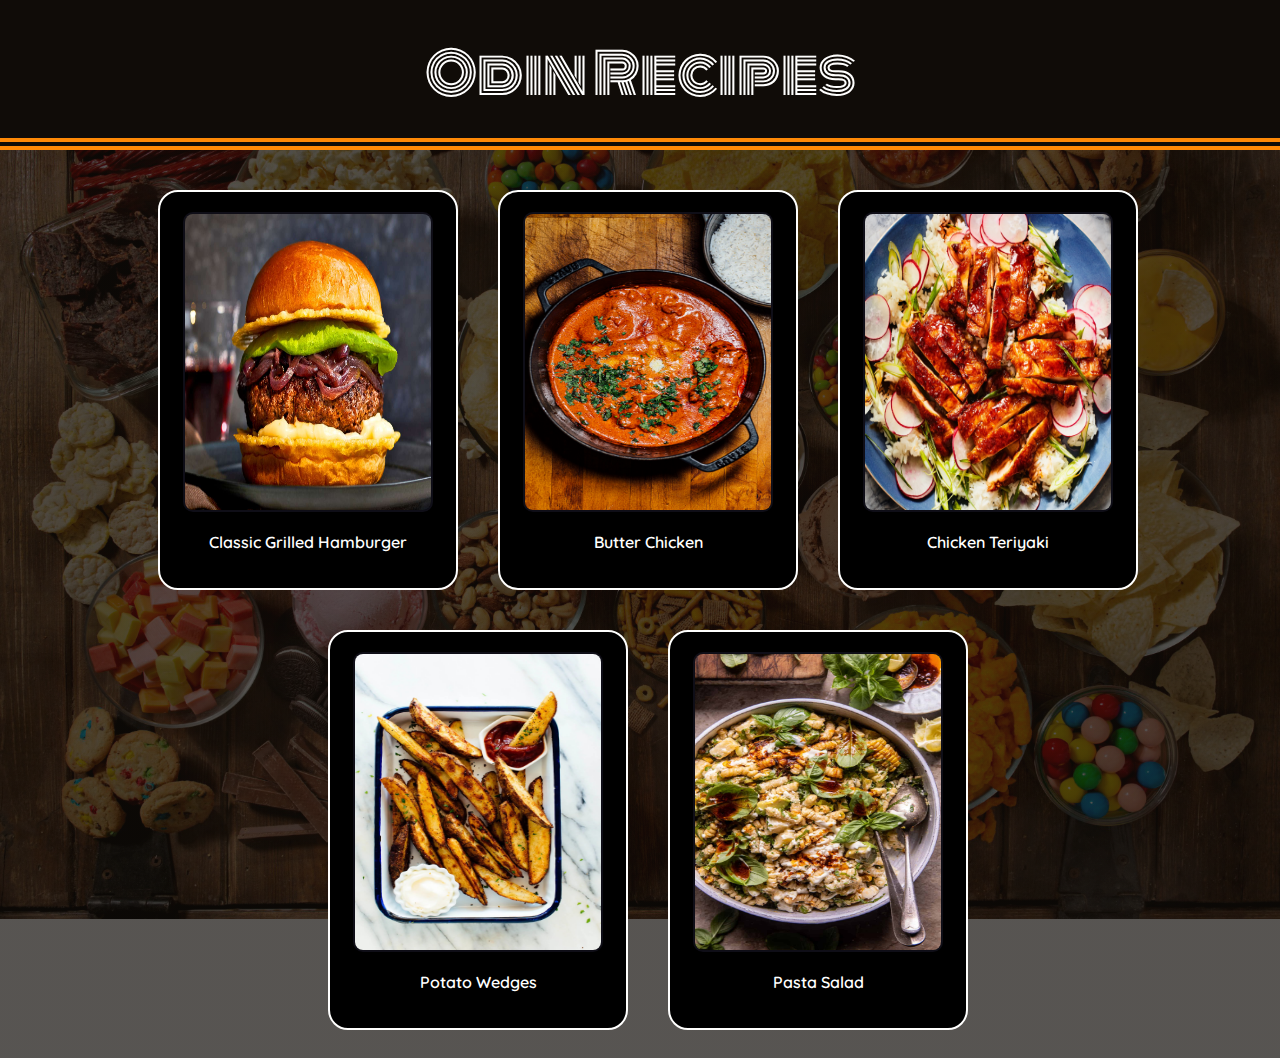
<file: index.html>
<!DOCTYPE html>
<html lang="en">
<head>
    <meta charset="UTF-8">
    <meta name="viewport" content="width=device-width, initial-scale=1.0">
    <title>Odin Recipes</title>
    <link rel="preconnect" href="https://fonts.googleapis.com">
    <link rel="preconnect" href="https://fonts.gstatic.com" crossorigin>
    <link href="https://fonts.googleapis.com/css2?family=Monoton&family=Bebas+Neue&family=Major+Mono+Display&family=Quicksand:wght@300..700&display=swap" rel="stylesheet">
    <link rel="stylesheet" href="styles.css" />
</head>
<body>
    <div class="title">  
        <h1>
            <a href="index.html">Odin Recipes</a>
        </h1>
    </div>
    <hr>
    <div class="recipes">
        <a href="./recipes/hamburger.html">
            <div class="recipe">           
                <img class="recipe-image" src="recipes/recipe-images/hamburger.jpg" />
                <p>Classic Grilled Hamburger</p>            
            </div>
        </a>
        <a href="./recipes/butterChicken.html">
            <div class="recipe">  
                <img class="recipe-image" src="recipes/recipe-images/bchicken.jpg" />
                <p class="recipe-text">Butter Chicken</p>
            </div>
        </a>
        <a href="./recipes/chickenTeriyaki.html">
            <div class="recipe">    
                <img class="recipe-image" src="recipes/recipe-images/teriyaki.jpg" />
                <p class="recipe-text">Chicken Teriyaki</p>
            </div>
        </a>
        <a href="./recipes/potatoWedges.html">
            <div class="recipe">
                <img class="recipe-image" src="recipes/recipe-images/pwedges.jpg" />
                <p class="recipe-text">Potato Wedges</p>
            </div>
        </a>
        <a href="./recipes/pastaSalad.html">
            <div class="recipe">
                <img class="recipe-image" src="recipes/recipe-images/psalad.jpg" />
                <p class="recipe-text">Pasta Salad</p>
            </div>
        </a>
    </div>
</body>
</html>
</file>
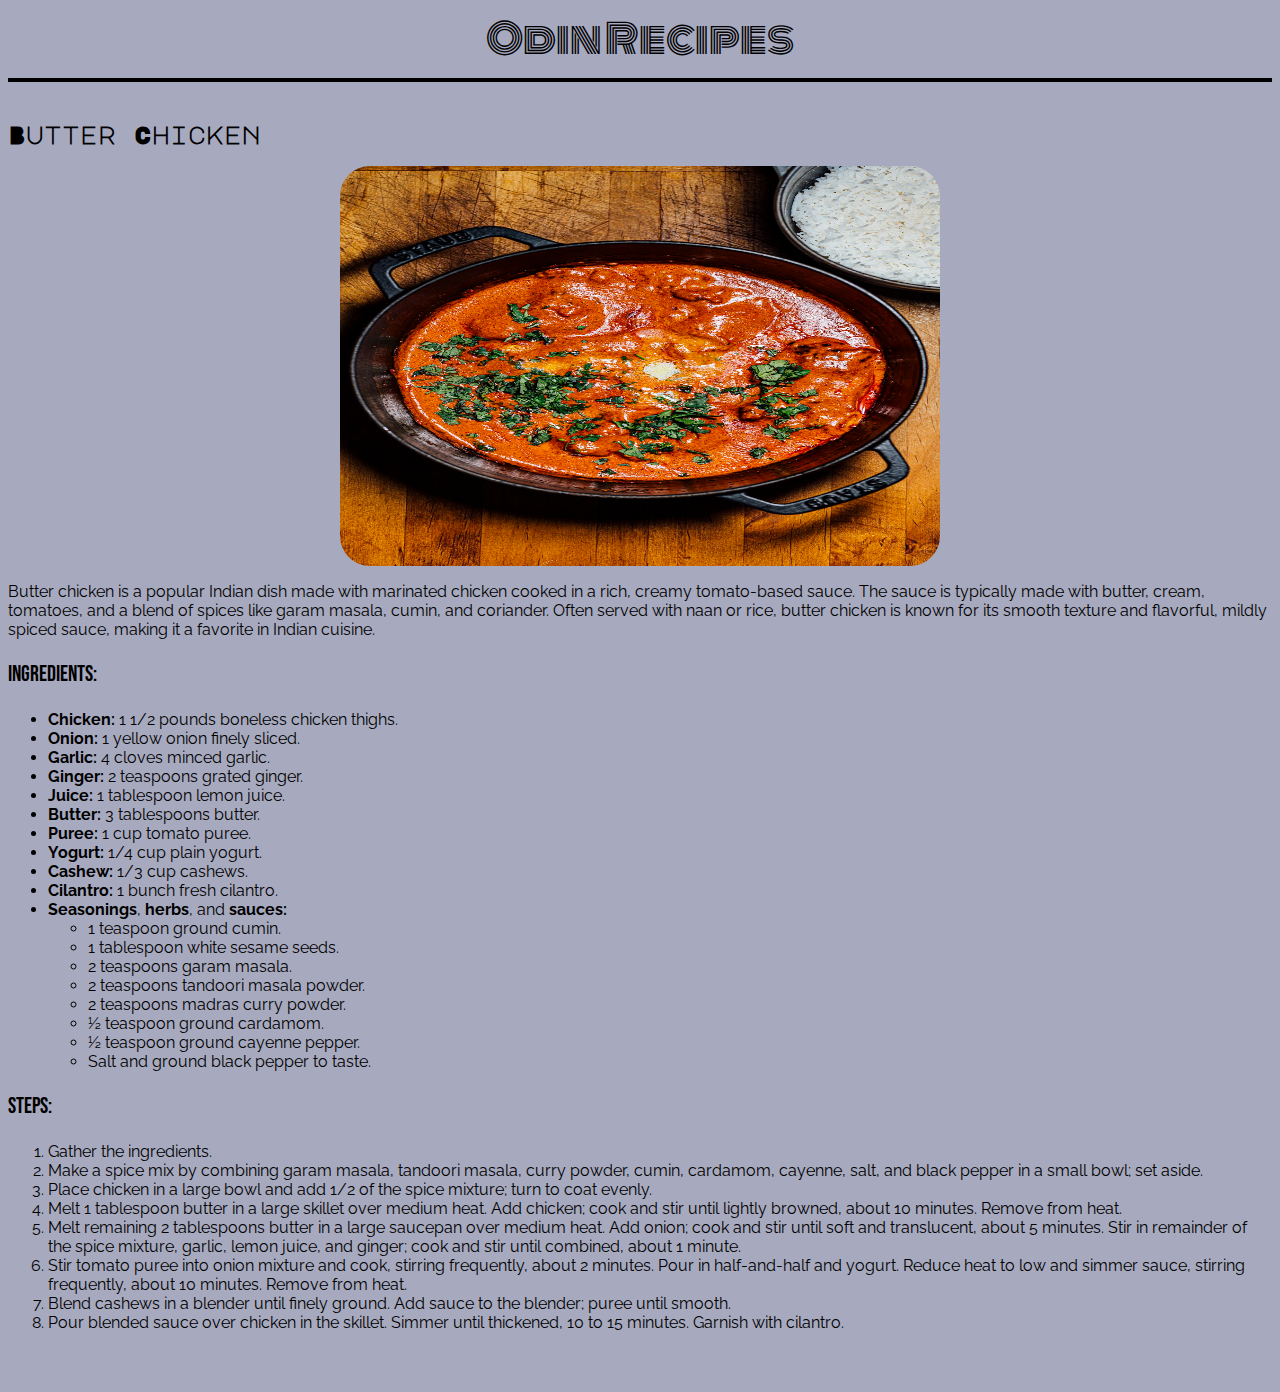
<file: recipes/butterChicken.html>
<!DOCTYPE html>
<html lang="en">
<head>
    <meta charset="UTF-8">
    <meta name="viewport" content="width=device-width, initial-scale=1.0">
    <title>Document</title>
    <link rel="preconnect" href="https://fonts.googleapis.com">
    <link rel="preconnect" href="https://fonts.gstatic.com" crossorigin>
    <link href="https://fonts.googleapis.com/css2?family=Monoton&family=Bebas+Neue&family=Major+Mono+Display&family=Quicksand:wght@300..700&family=Raleway:ital,wght@0,100..900;1,100..900&display=swap" rel="stylesheet">
    <link rel="stylesheet" href="styles.css" />
</head>
<body>
    <h1 id="title">
        <a href="../index.html">Odin Recipes</a>
    </h1>
    <hr>
    <h2 id="recipe-title">Butter Chicken</h2>
    <div class="wrapper">
        <img 
        id="recipe-img" 
        src="recipe-images/bchicken.jpg" 
        alt="cooked butter chicken curry"
    />
    </div>
    <p id="description" class="text">
        Butter chicken is a popular Indian dish made with marinated chicken cooked in a rich, creamy tomato-based sauce. The sauce is typically made with butter, cream, tomatoes, and a blend of spices like garam masala, cumin, and coriander. Often served with naan or rice, butter chicken is known for its smooth texture and flavorful, mildly spiced sauce, making it a favorite in Indian cuisine.
    </p>
    <h3 class="header">Ingredients:</h3>
    <ul id="ingredients">
        <li><b>Chicken:</b> 1 1/2 pounds boneless chicken thighs.</li>
        <li><b>Onion:</b> 1 yellow onion finely sliced.</li>
        <li><b>Garlic:</b> 4 cloves minced garlic.</li>
        <li><b>Ginger:</b> 2 teaspoons grated ginger.</li>
        <li><b>Juice:</b> 1 tablespoon lemon juice.</li>
        <li><b>Butter:</b> 3 tablespoons butter.</li>
        <li><b>Puree:</b> 1 cup tomato puree.</li>
        <li><b>Yogurt:</b> 1/4 cup plain yogurt.</li>
        <li><b>Cashew:</b> 1/3 cup cashews.</li>
        <li><b>Cilantro:</b> 1 bunch fresh cilantro.</li>
        <li><b>Seasonings</b>, <b>herbs</b>, and <b>sauces:</b> 
            <ul>
                <li>1 teaspoon ground cumin.</li>
                <li>1 tablespoon white sesame seeds.</li>
                <li>2 teaspoons garam masala.</li>
                <li>2 teaspoons tandoori masala powder.</li>
                <li>2 teaspoons madras curry powder.</li>
                <li>½ teaspoon ground cardamom.</li>
                <li>½ teaspoon ground cayenne pepper.</li>
                <li>Salt and ground black pepper to taste.</li>
            </ul>
        </li>
    </ul>
    <h3 class="header">Steps:</h3>
    <ol id="steps">
        <li>Gather the ingredients.</li>
        <li>Make a spice mix by combining garam masala, tandoori masala, curry powder, cumin, cardamom, cayenne, salt, and black pepper in a small bowl; set aside.</li>
        <li>Place chicken in a large bowl and add 1/2 of the spice mixture; turn to coat evenly.</li>
        <li>Melt 1 tablespoon butter in a large skillet over medium heat. Add chicken; cook and stir until lightly browned, about 10 minutes. Remove from heat.</li>
        <li>Melt remaining 2 tablespoons butter in a large saucepan over medium heat. Add onion; cook and stir until soft and translucent, about 5 minutes. Stir in remainder of the spice mixture, garlic, lemon juice, and ginger; cook and stir until combined, about 1 minute.</li>
        <li>Stir tomato puree into onion mixture and cook, stirring frequently, about 2 minutes. Pour in half-and-half and yogurt. Reduce heat to low and simmer sauce, stirring frequently, about 10 minutes. Remove from heat.</li>
        <li>Blend cashews in a blender until finely ground. Add sauce to the blender; puree until smooth.</li>
        <li>Pour blended sauce over chicken in the skillet. Simmer until thickened, 10 to 15 minutes. Garnish with cilantro.</li>
    </ol>
</body>
</html>
</file>
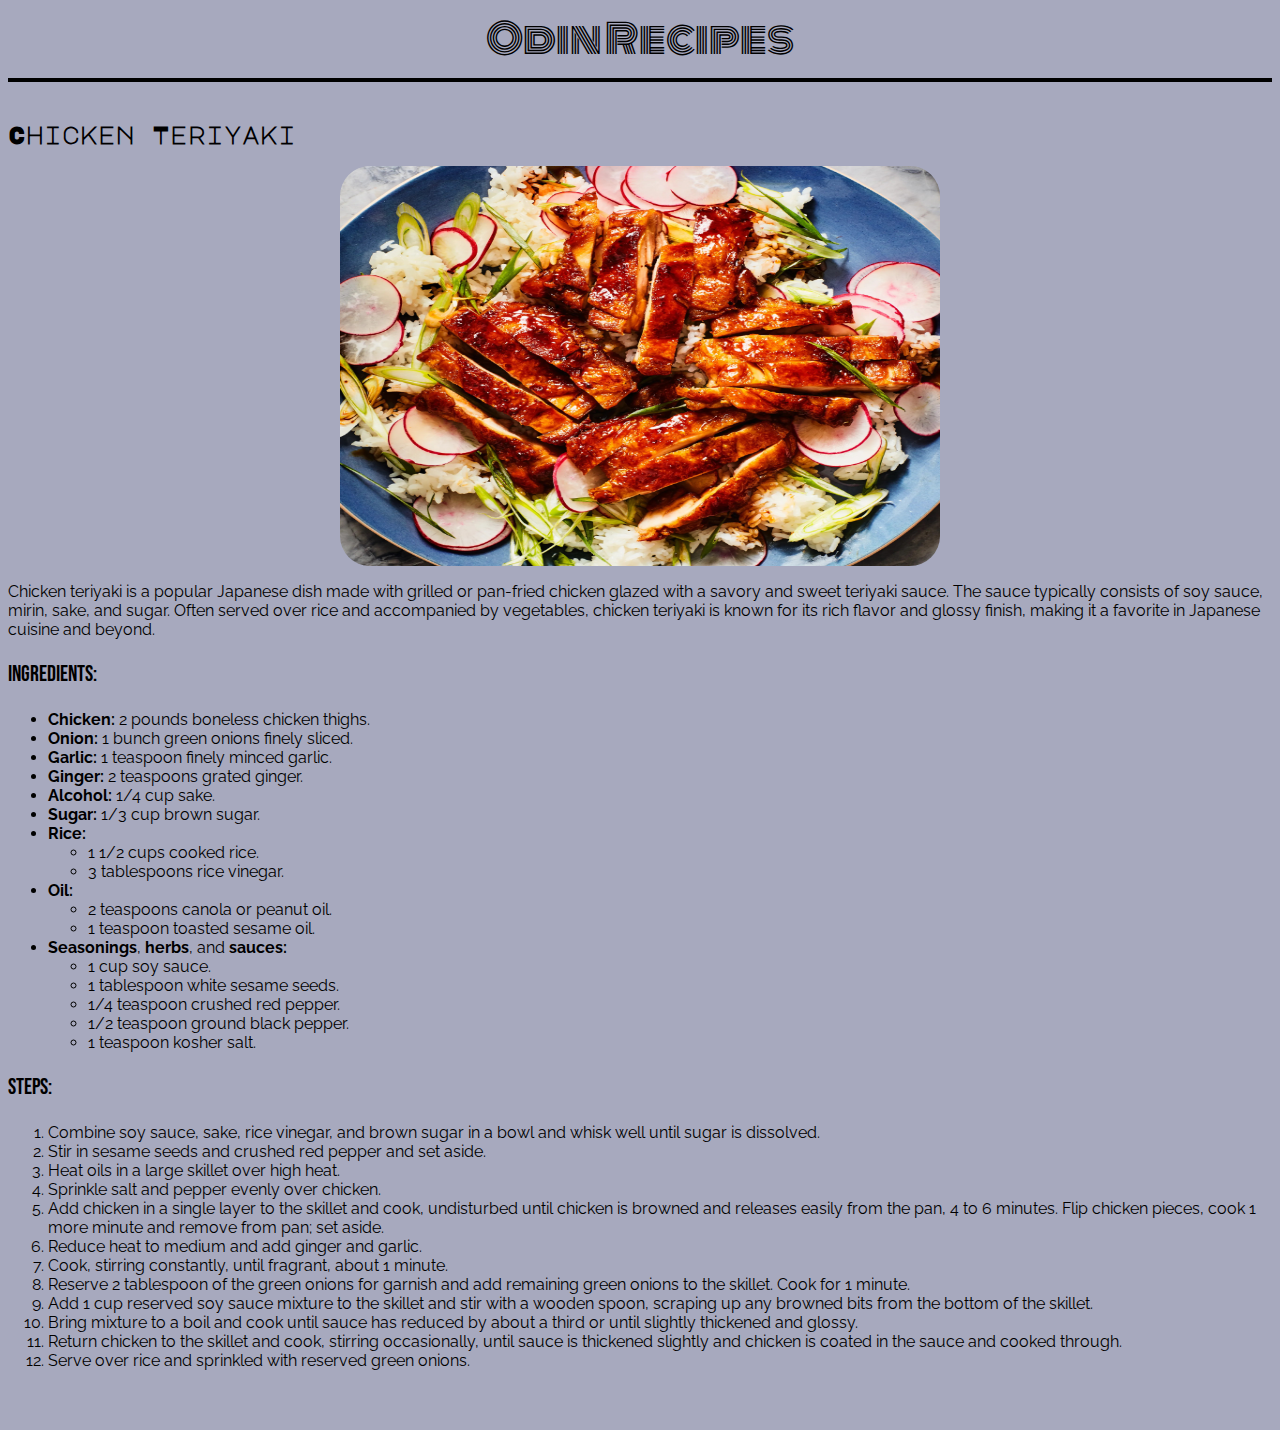
<file: recipes/chickenTeriyaki.html>
<!DOCTYPE html>
<html lang="en">
<head>
    <meta charset="UTF-8">
    <meta name="viewport" content="width=device-width, initial-scale=1.0">
    <title>Document</title>
    <link rel="preconnect" href="https://fonts.googleapis.com">
    <link rel="preconnect" href="https://fonts.gstatic.com" crossorigin>
    <link href="https://fonts.googleapis.com/css2?family=Monoton&family=Bebas+Neue&family=Major+Mono+Display&family=Quicksand:wght@300..700&family=Raleway:ital,wght@0,100..900;1,100..900&display=swap" rel="stylesheet">
    <link rel="stylesheet" href="styles.css" />
</head>
<body>
    <h1 id="title">
        <a href="../index.html">Odin Recipes</a>
    </h1>
    <hr>
    <h2 id="recipe-title">Chicken Teriyaki</h2>
    <div class="wrapper">
        <img 
        id="recipe-img" 
        src="recipe-images/teriyaki.jpg" 
        alt="cooked chicken teriyaki"
    />
    </div>
    <p id="description" class="text">
        Chicken teriyaki is a popular Japanese dish made with grilled or pan-fried chicken glazed with a savory and sweet teriyaki sauce. The sauce typically consists of soy sauce, mirin, sake, and sugar. Often served over rice and accompanied by vegetables, chicken teriyaki is known for its rich flavor and glossy finish, making it a favorite in Japanese cuisine and beyond.
    </p>
    <h3 class="header">Ingredients:</h3>
    <ul id="ingredients">
        <li><b>Chicken:</b> 2 pounds boneless chicken thighs.</li>
        <li><b>Onion:</b> 1 bunch green onions finely sliced.</li>
        <li><b>Garlic:</b> 1 teaspoon finely minced garlic.</li>
        <li><b>Ginger:</b> 2 teaspoons grated ginger.</li>
        <li><b>Alcohol:</b> 1/4 cup sake.</li>
        <li><b>Sugar:</b> 1/3 cup brown sugar.</li>
        <li><b>Rice:</b> 
            <ul>
                <li>1 1/2 cups cooked rice.</li>
                <li>3 tablespoons rice vinegar.</li>
            </ul>
        </li>
        <li><b>Oil:</b> 
            <ul>
                <li>2 teaspoons canola or peanut oil.</li>
                <li>1 teaspoon toasted sesame oil.</li>
            </ul>
        </li>
        <li><b>Seasonings</b>, <b>herbs</b>, and <b>sauces:</b> 
            <ul>
                <li>1 cup soy sauce.</li>
                <li>1 tablespoon white sesame seeds.</li>
                <li>1/4 teaspoon crushed red pepper.</li>
                <li>1/2 teaspoon ground black pepper.</li>
                <li>1 teaspoon kosher salt.</li>
            </ul>
        </li>
    </ul>
    <h3 class="header">Steps:</h3>
    <ol id="steps">
        <li>Combine soy sauce, sake, rice vinegar, and brown sugar in a bowl and whisk well until sugar is dissolved.</li>
        <li>Stir in sesame seeds and crushed red pepper and set aside.</li>
        <li>Heat oils in a large skillet over high heat.</li>
        <li>Sprinkle salt and pepper evenly over chicken.</li>
        <li>Add chicken in a single layer to the skillet and cook, undisturbed until chicken is browned and releases easily from the pan, 4 to 6 minutes. Flip chicken pieces, cook 1 more minute and remove from pan; set aside.</li>
        <li>Reduce heat to medium and add ginger and garlic.</li>
        <li>Cook, stirring constantly, until fragrant, about 1 minute.</li>
        <li>Reserve 2 tablespoon of the green onions for garnish and add remaining green onions to the skillet. Cook for 1 minute.</li>
        <li>Add 1 cup reserved soy sauce mixture to the skillet and stir with a wooden spoon, scraping up any browned bits from the bottom of the skillet.</li>
        <li>Bring mixture to a boil and cook until sauce has reduced by about a third or until slightly thickened and glossy.</li>
        <li>Return chicken to the skillet and cook, stirring occasionally, until sauce is thickened slightly and chicken is coated in the sauce and cooked through.</li>
        <li>Serve over rice and sprinkled with reserved green onions.</li>
    </ol>
</body>
</html>
</file>
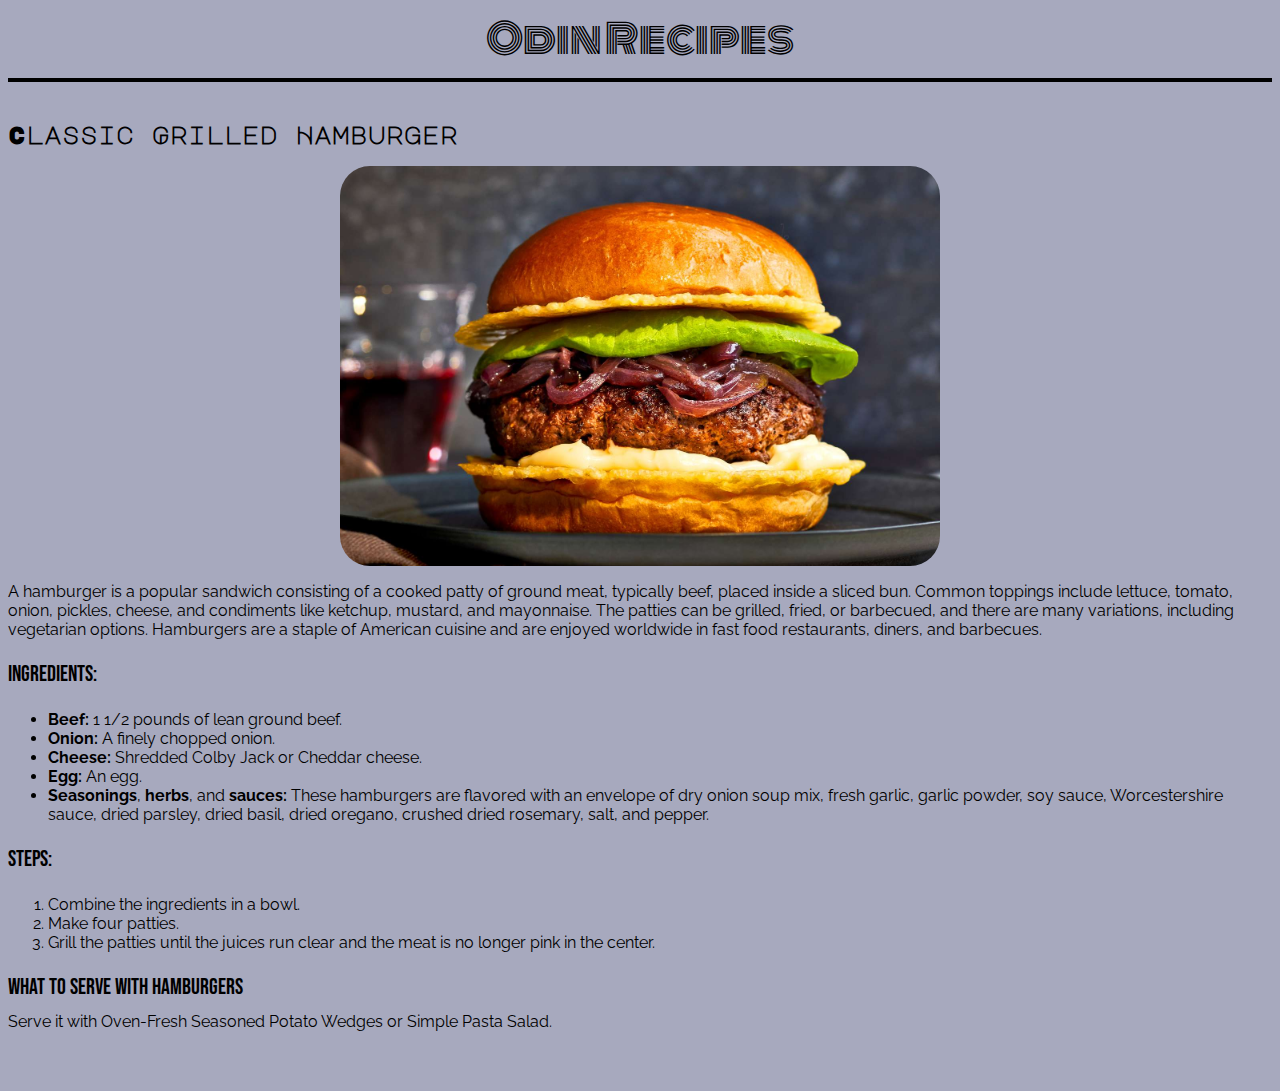
<file: recipes/hamburger.html>
<!DOCTYPE html>
<html lang="en">
<head>
    <meta charset="UTF-8">
    <meta name="viewport" content="width=device-width, initial-scale=1.0">
    <title>Classic Grilled Hamburger</title>
    <link rel="preconnect" href="https://fonts.googleapis.com">
    <link rel="preconnect" href="https://fonts.gstatic.com" crossorigin>
    <link href="https://fonts.googleapis.com/css2?family=Monoton&family=Bebas+Neue&family=Major+Mono+Display&family=Quicksand:wght@300..700&family=Raleway:ital,wght@0,100..900;1,100..900&display=swap" rel="stylesheet">
    <link rel="stylesheet" href="styles.css" />
</head>
<body>
    <div class="container">  
        <h1 id="title">
            <a href="../index.html">Odin Recipes</a>
        </h1>
        <hr>
        <h2 id="recipe-title">Classic Grilled Hamburger</h2>
        <div class="wrapper">
            <img 
            id="recipe-img" 
            src="recipe-images/hamburger.jpg" 
            alt="a cooked classic grilled hamburger"
        />
        </div>
        <p class="text">
            A hamburger is a popular sandwich consisting of a cooked patty of ground meat, typically beef, placed inside a sliced bun. Common toppings include lettuce, tomato, onion, pickles, cheese, and condiments like ketchup, mustard, and mayonnaise. The patties can be grilled, fried, or barbecued, and there are many variations, including vegetarian options. Hamburgers are a staple of American cuisine and are enjoyed worldwide in fast food restaurants, diners, and barbecues.
        </p>
        <h3>Ingredients:</h3>
        <ul id="ingredients">
            <li><b>Beef:</b> 1 1/2 pounds of lean ground beef.</li>
            <li><b>Onion:</b> A finely chopped onion.</li>
            <li><b>Cheese:</b> Shredded Colby Jack or Cheddar cheese.</li>
            <li><b>Egg:</b> An egg.</li>
            <li><b>Seasonings</b>, <b>herbs</b>, and <b>sauces:</b> These hamburgers are flavored with an envelope of dry onion soup mix, fresh garlic, garlic powder, soy sauce, Worcestershire sauce, dried parsley, dried basil, dried oregano, crushed dried rosemary, salt, and pepper.</li>
        </ul>
        <h3>Steps:</h3>
        <ol id="steps">
            <li>Combine the ingredients in a bowl.</li>
            <li>Make four patties.</li>
            <li>Grill the patties until the juices run clear and the meat is no longer pink in the center.</li>
        </ol>
        <h3 id="footer-head">What to Serve With Hamburgers</h3>
        <p id="footer" class="text">
            Serve it with <a href="potatoWedges.html">Oven-Fresh Seasoned Potato Wedges</a> or <a href="pastaSalad.html">Simple Pasta Salad.</a>
        </p>
    </div>    
</body>
</html>
</file>
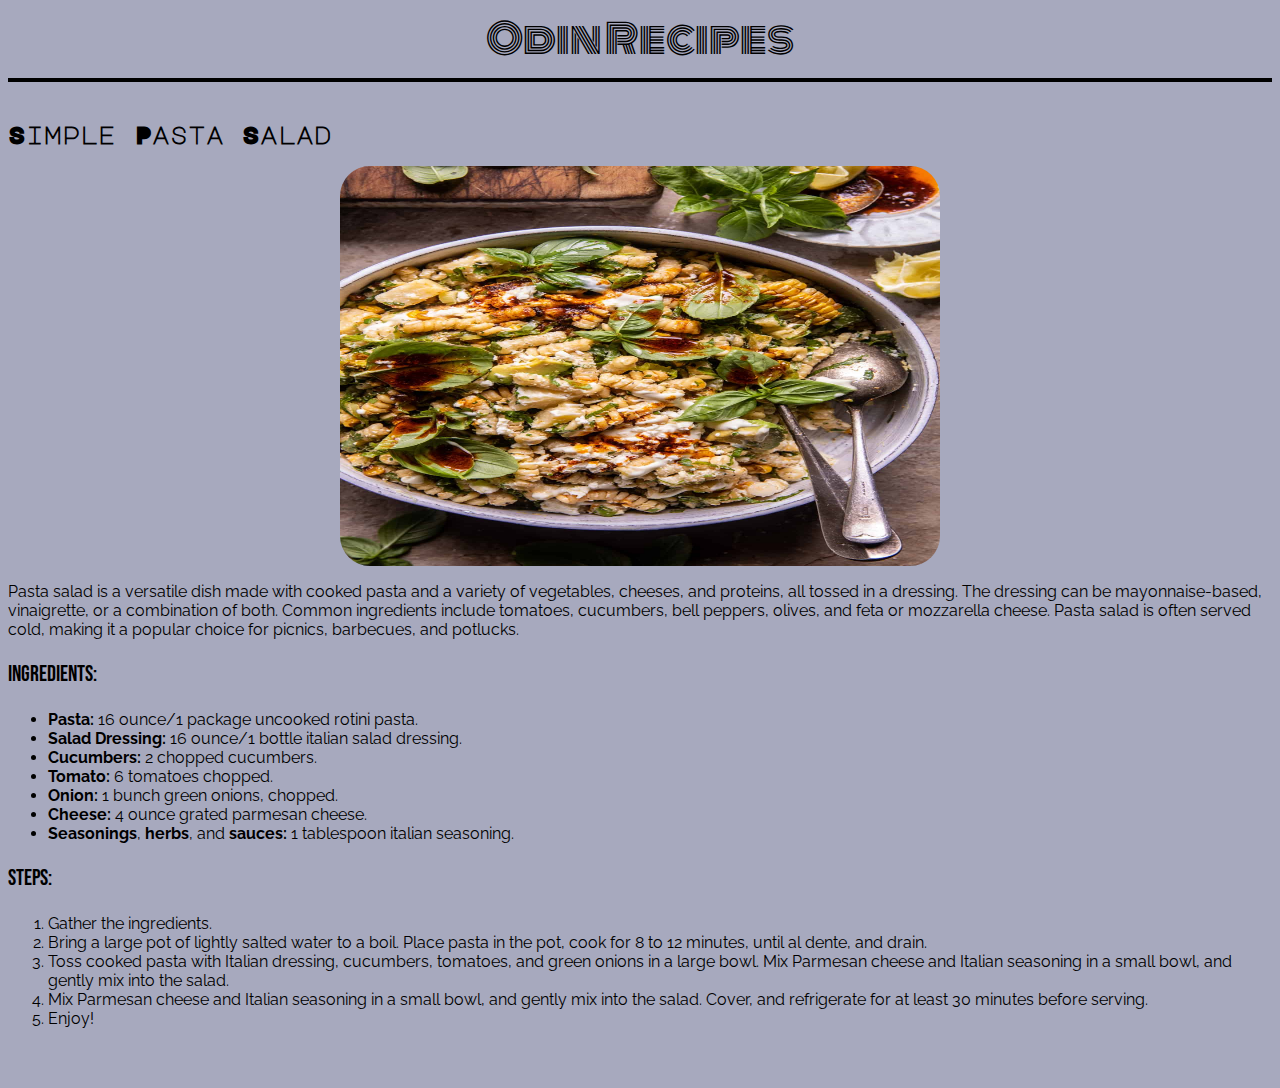
<file: recipes/pastaSalad.html>
<!DOCTYPE html>
<html lang="en">
<head>
    <meta charset="UTF-8">
    <meta name="viewport" content="width=device-width, initial-scale=1.0">
    <title>Document</title>
    <link rel="preconnect" href="https://fonts.googleapis.com">
    <link rel="preconnect" href="https://fonts.gstatic.com" crossorigin>
    <link href="https://fonts.googleapis.com/css2?family=Monoton&family=Bebas+Neue&family=Major+Mono+Display&family=Quicksand:wght@300..700&family=Raleway:ital,wght@0,100..900;1,100..900&display=swap" rel="stylesheet">
    <link rel="stylesheet" href="styles.css" />
</head>
<body>
    <h1 id="title">
        <a href="../index.html">Odin Recipes</a>
    </h1>
    <hr>
    <h2 id="recipe-title">Simple Pasta Salad</h2>
    <div class="wrapper">
        <img 
        id="recipe-img" 
        src="recipe-images/psalad.jpg" 
        alt="a pasta salad dressing"
    />
    </div>
    <p class="text">
        Pasta salad is a versatile dish made with cooked pasta and a variety of vegetables, cheeses, and proteins, all tossed in a dressing. The dressing can be mayonnaise-based, vinaigrette, or a combination of both. Common ingredients include tomatoes, cucumbers, bell peppers, olives, and feta or mozzarella cheese. Pasta salad is often served cold, making it a popular choice for picnics, barbecues, and potlucks.
    </p>
    <h3 class="header">Ingredients:</h3>
    <ul id="ingredients">
        <li><b>Pasta:</b> 16 ounce/1 package uncooked rotini pasta.</li>
        <li><b>Salad Dressing:</b> 16 ounce/1 bottle italian salad dressing.</li>
        <li><b>Cucumbers:</b> 2 chopped cucumbers.</li>
        <li><b>Tomato:</b> 6 tomatoes chopped.</li>
        <li><b>Onion:</b> 1 bunch green onions, chopped.</li>
        <li><b>Cheese:</b> 4 ounce grated parmesan cheese.</li>
        <li><b>Seasonings</b>, <b>herbs</b>, and <b>sauces:</b> 1 tablespoon italian seasoning.</li>
    </ul>
    <h3 class="header">Steps:</h3>
    <ol id="steps">
        <li>Gather the ingredients.</li>
        <li>Bring a large pot of lightly salted water to a boil. Place pasta in the pot, cook for 8 to 12 minutes, until al dente, and drain.</li>
        <li>Toss cooked pasta with Italian dressing, cucumbers, tomatoes, and green onions in a large bowl. Mix Parmesan cheese and Italian seasoning in a small bowl, and gently mix into the salad.</li>
        <li>Mix Parmesan cheese and Italian seasoning in a small bowl, and gently mix into the salad. Cover, and refrigerate for at least 30 minutes before serving.</li>
        <li>Enjoy!</li>
    </ol>
</body>
</html>
</file>
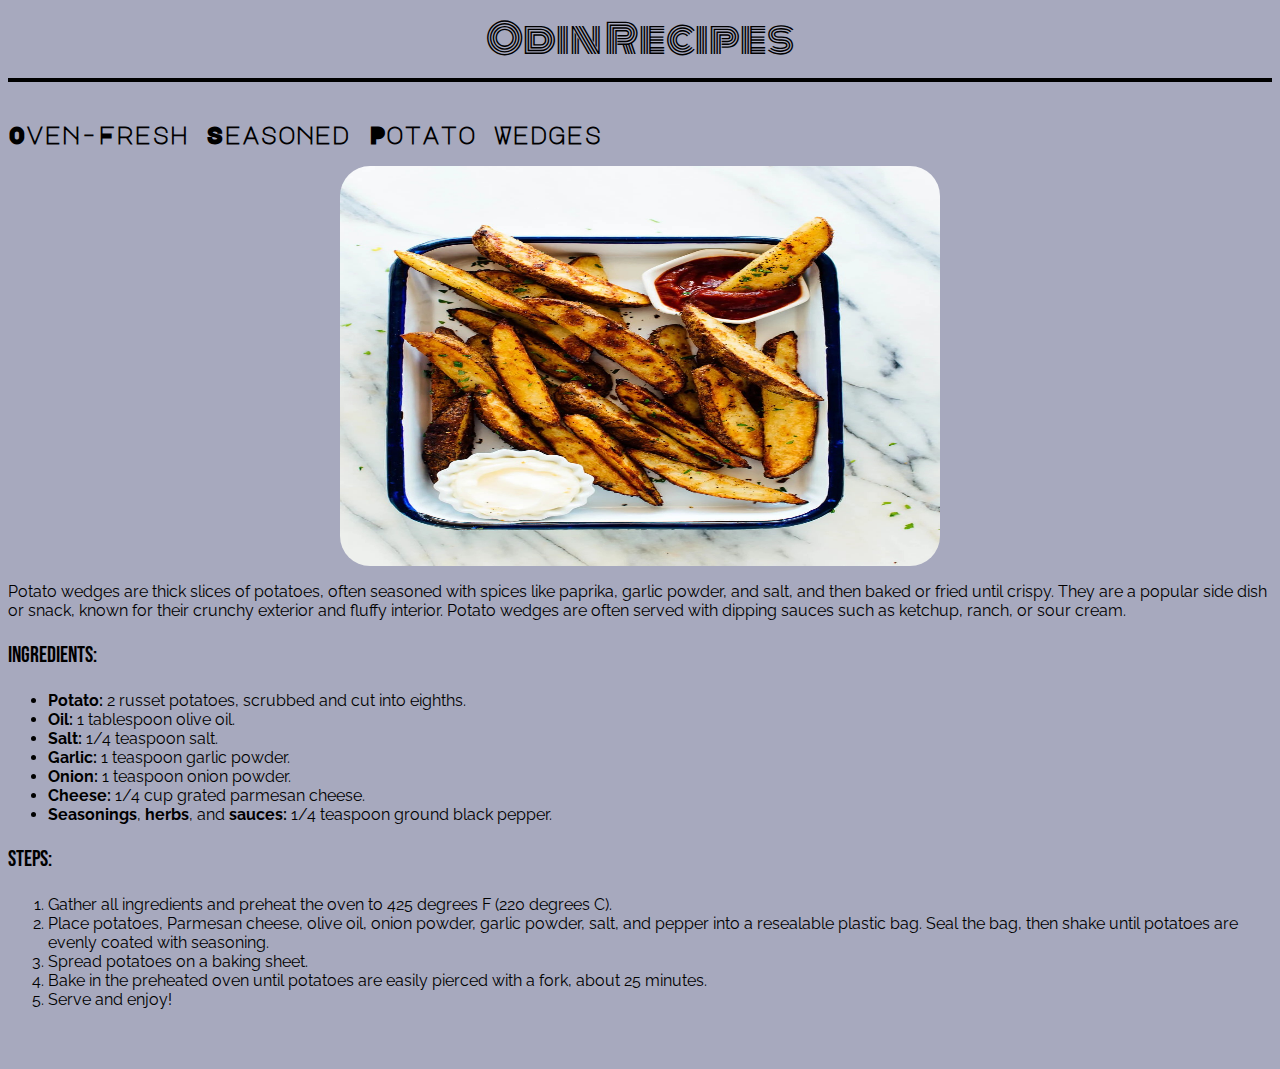
<file: recipes/potatoWedges.html>
<!DOCTYPE html>
<html lang="en">
<head>
    <meta charset="UTF-8">
    <meta name="viewport" content="width=device-width, initial-scale=1.0">
    <title>Document</title>
    <link rel="preconnect" href="https://fonts.googleapis.com">
    <link rel="preconnect" href="https://fonts.gstatic.com" crossorigin>
    <link href="https://fonts.googleapis.com/css2?family=Monoton&family=Bebas+Neue&family=Major+Mono+Display&family=Quicksand:wght@300..700&family=Raleway:ital,wght@0,100..900;1,100..900&display=swap" rel="stylesheet">
    <link rel="stylesheet" href="styles.css" />
</head>
<body>
    <h1 id="title">
        <a href="../index.html">Odin Recipes</a>
    </h1>
    <hr>
    <h2 id="recipe-title">Oven-Fresh Seasoned Potato Wedges</h2>
    <div class="wrapper">
        <img 
        id="recipe-img" 
        src="recipe-images/pwedges.jpg" 
        alt="a bowl of potato wedges"
    />
    </div>
    <p id="description" class="text">
        Potato wedges are thick slices of potatoes, often seasoned with spices like paprika, garlic powder, and salt, and then baked or fried until crispy. They are a popular side dish or snack, known for their crunchy exterior and fluffy interior. Potato wedges are often served with dipping sauces such as ketchup, ranch, or sour cream.
    </p>
    <h3 class="header">Ingredients:</h3>
    <ul id="ingredients">
        <li><b>Potato:</b> 2 russet potatoes, scrubbed and cut into eighths.</li>
        <li><b>Oil:</b> 1 tablespoon olive oil.</li>
        <li><b>Salt:</b> 1/4 teaspoon salt.</li>
        <li><b>Garlic:</b> 1 teaspoon garlic powder.</li>
        <li><b>Onion:</b> 1 teaspoon onion powder.</li>
        <li><b>Cheese:</b> 1/4 cup grated parmesan cheese.</li>
        <li><b>Seasonings</b>, <b>herbs</b>, and <b>sauces:</b> 1/4 teaspoon ground black pepper.</li>
    </ul>
    <h3 class="header">Steps:</h3>
    <ol id="steps">
        <li>Gather all ingredients and preheat the oven to 425 degrees F (220 degrees C).</li>
        <li>Place potatoes, Parmesan cheese, olive oil, onion powder, garlic powder, salt, and pepper into a resealable plastic bag. Seal the bag, then shake until potatoes are evenly coated with seasoning.</li>
        <li>Spread potatoes on a baking sheet.</li>
        <li>Bake in the preheated oven until potatoes are easily pierced with a fork, about 25 minutes.</li>
        <li>Serve and enjoy!</li>
    </ol>
</body>
</html>
</file>
<file: styles.css>
:root {
    --background: black;
    --background-alt: #0f0e17;
    --text: #fffffe;
    --text-alt: #a7a9be;
    --highlight: #ff8906;
    --secondary: #f25f4c;
    --tertiary: #e53170;
}

* {
    box-sizing: border-box;
}

body {
    background: linear-gradient(rgba(16, 12, 8, 0.7), rgba(16, 12, 8, 0.7)), url("recipes/recipe-images/home-background.jpg") no-repeat fixed center;
    background-size: cover;
    width: 100%;
    height: 100%;
    overflow-x: hidden;
}   

.title {
    position: fixed;
    top: 0;
    left: 0;
    margin-bottom: 10px;
    padding: 0;
    width: 100%;
    height: 150px;
    background-color: rgb(16, 12, 8);
    border-bottom: 4px solid var(--highlight);
}

h1 {
    width: fit-content;
    font-family: "Monoton", sans-serif;
    font-weight: 400;
    font-style: normal;
    font-size: 3.5em;
    margin: 0 auto;
    padding-top: 30px;
}

h1 a {
    text-decoration: none;
    color: var(--text);
    transition: color .2s ease-in-out;
}

h1 a:hover {
    color: var(--highlight);
}

hr {
    position: fixed;
    top: 130px;
    left: 0;
    width: 100%;
    border: 2px solid var(--highlight);
    margin-bottom: 60px;
}

.recipes {
    margin-top: 170px;
    display: flex;
    flex-wrap: wrap;
    justify-content: center;
    font-family: "Quicksand", sans-serif;
    font-optical-sizing: auto;
    font-weight: 600;
    font-style: normal;
    text-align: center;
    color: var(--text);
}

.recipes a {
    margin: 20px;
    border-radius: 20px;
    text-decoration: none;
    color: var(--text);
}

.recipe {
    border: 2px solid var(--text);
    border-radius: 20px;
    width: 300px;
    height: 400px;
    background-color: var(--background);
    transition: 
        background-color .4s ease-in-out,
        color .4s ease-in-out;
}

.recipe:hover {
    color: var(--background-alt);
    background-color: var(--highlight);
}

.recipe .recipe-image {
    border: 2px solid var(--background-alt);
    border-radius: 10px;
    margin-top: 20px;
    width: 250px;
    height: 300px;
}
</file>
<file: recipes/styles.css>
:root {
    --background: black;
    --background-alt: #0f0e17;
    --text: #fffffe;
    --text-alt: #a7a9be;
    --highlight: #ff8906;
    --secondary: #f25f4c;
    --tertiary: #e53170;
}

* {
    box-sizing: border-box;
}

body {
    background-color: var(--text-alt);
    color: var(--background);
    margin-bottom: 60px;
}

h1 {
    width: fit-content;
    margin: 0 auto;
    font-family: "Monoton", sans-serif;
    font-weight: 400;
    font-style: normal;
    font-size: 2.5em;
}

h1 a {
    text-decoration: none;
    color: var(--background);
    transition: color .2s ease-in-out;
}

h1 a:hover {
    color: var(--text);
}

hr {
    border: 2px solid var(--background);
    width: 100%;
}

#recipe-title {
    margin-top: 40px;
    font-family: "Major Mono Display", monospace;
    font-weight: 600;
    font-style: normal;
}

.wrapper {
    display: flex;
    justify-content: center;
}

#recipe-img {
    border-radius: 30px;
    width: 600px;
    height: 400px;
    margin: 0;
}

.text, ul, ol {
    font-family: "Raleway", sans-serif;
    font-optical-sizing: auto;
    font-weight: 400;
    font-style: normal;
}

h3 {
    font-family: "Bebas Neue", sans-serif;
    font-weight: 400;
    font-style: normal;
    font-size: 22px;
}

.text a {
    color: var(--background);
    text-decoration: none;
}

.text a:hover {
    color: var(--text);
}

#footer-head {
    margin-bottom: -5px;
}
</file>
